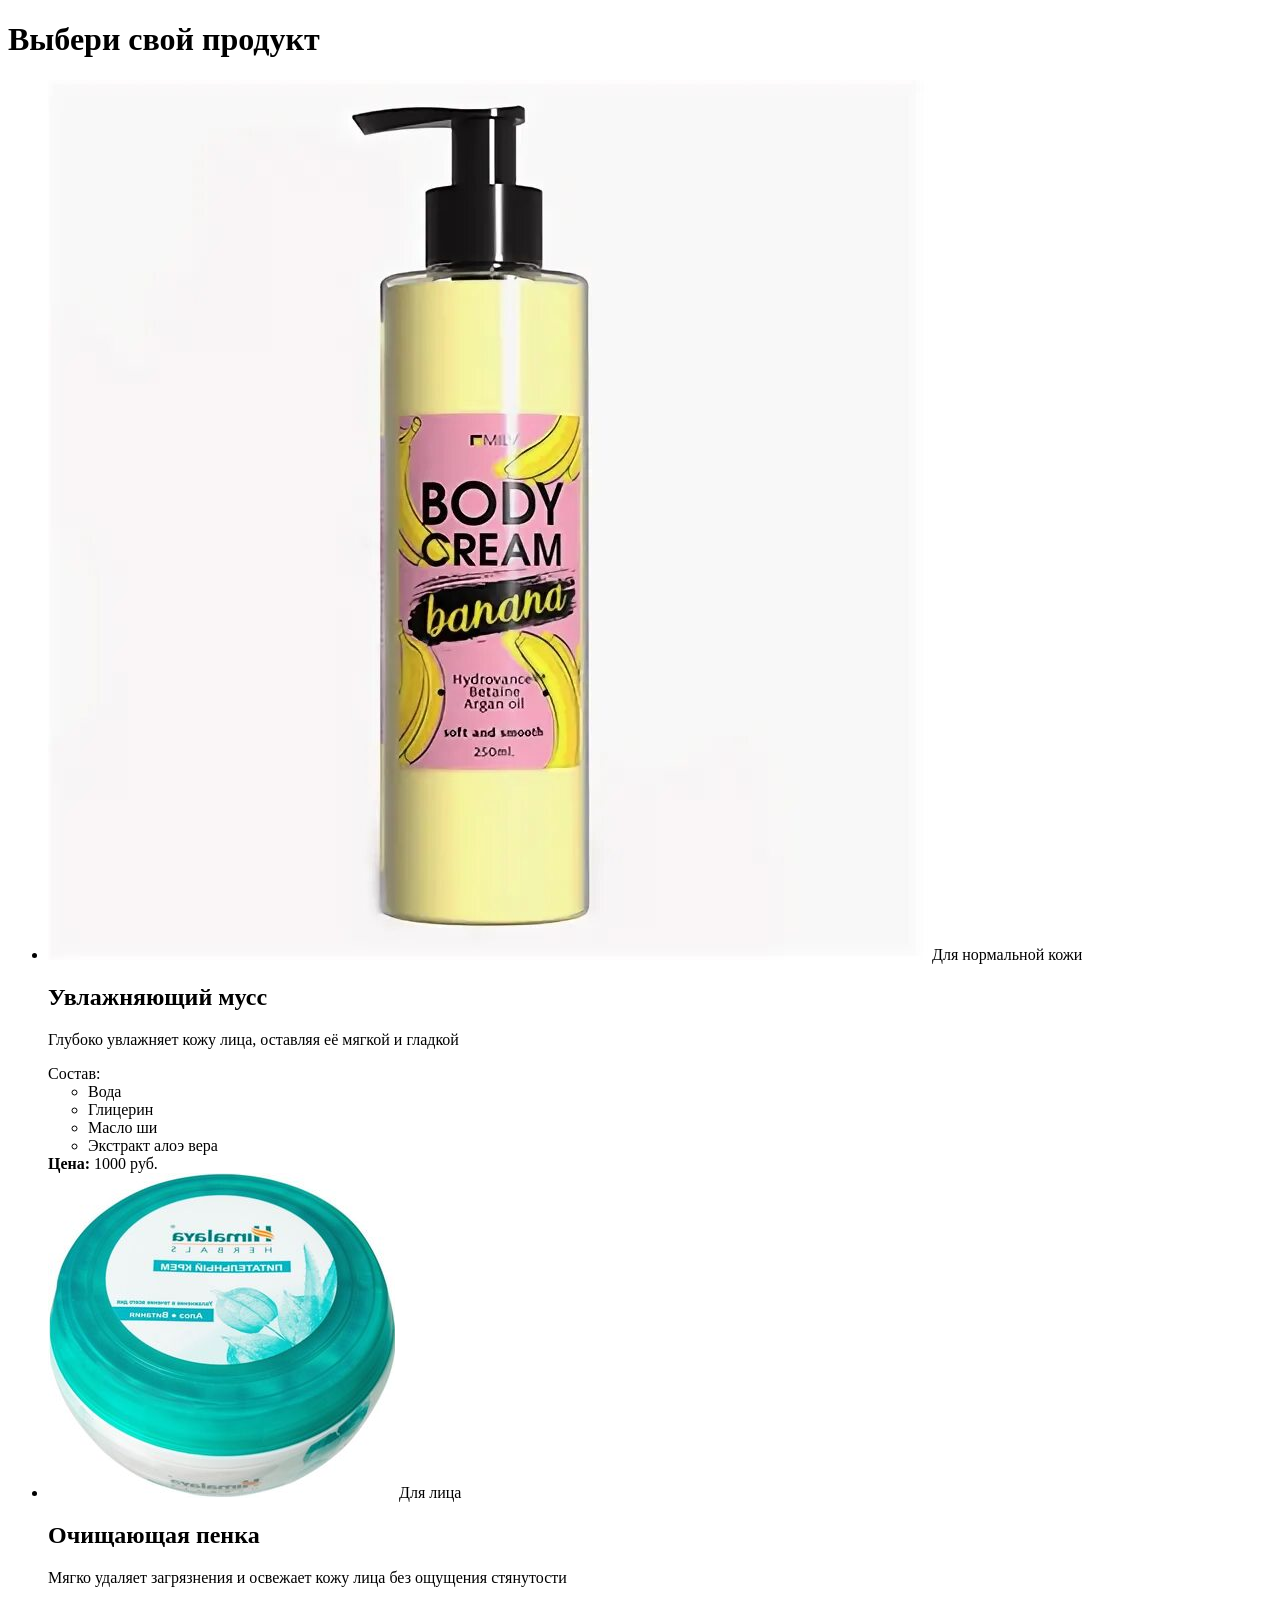
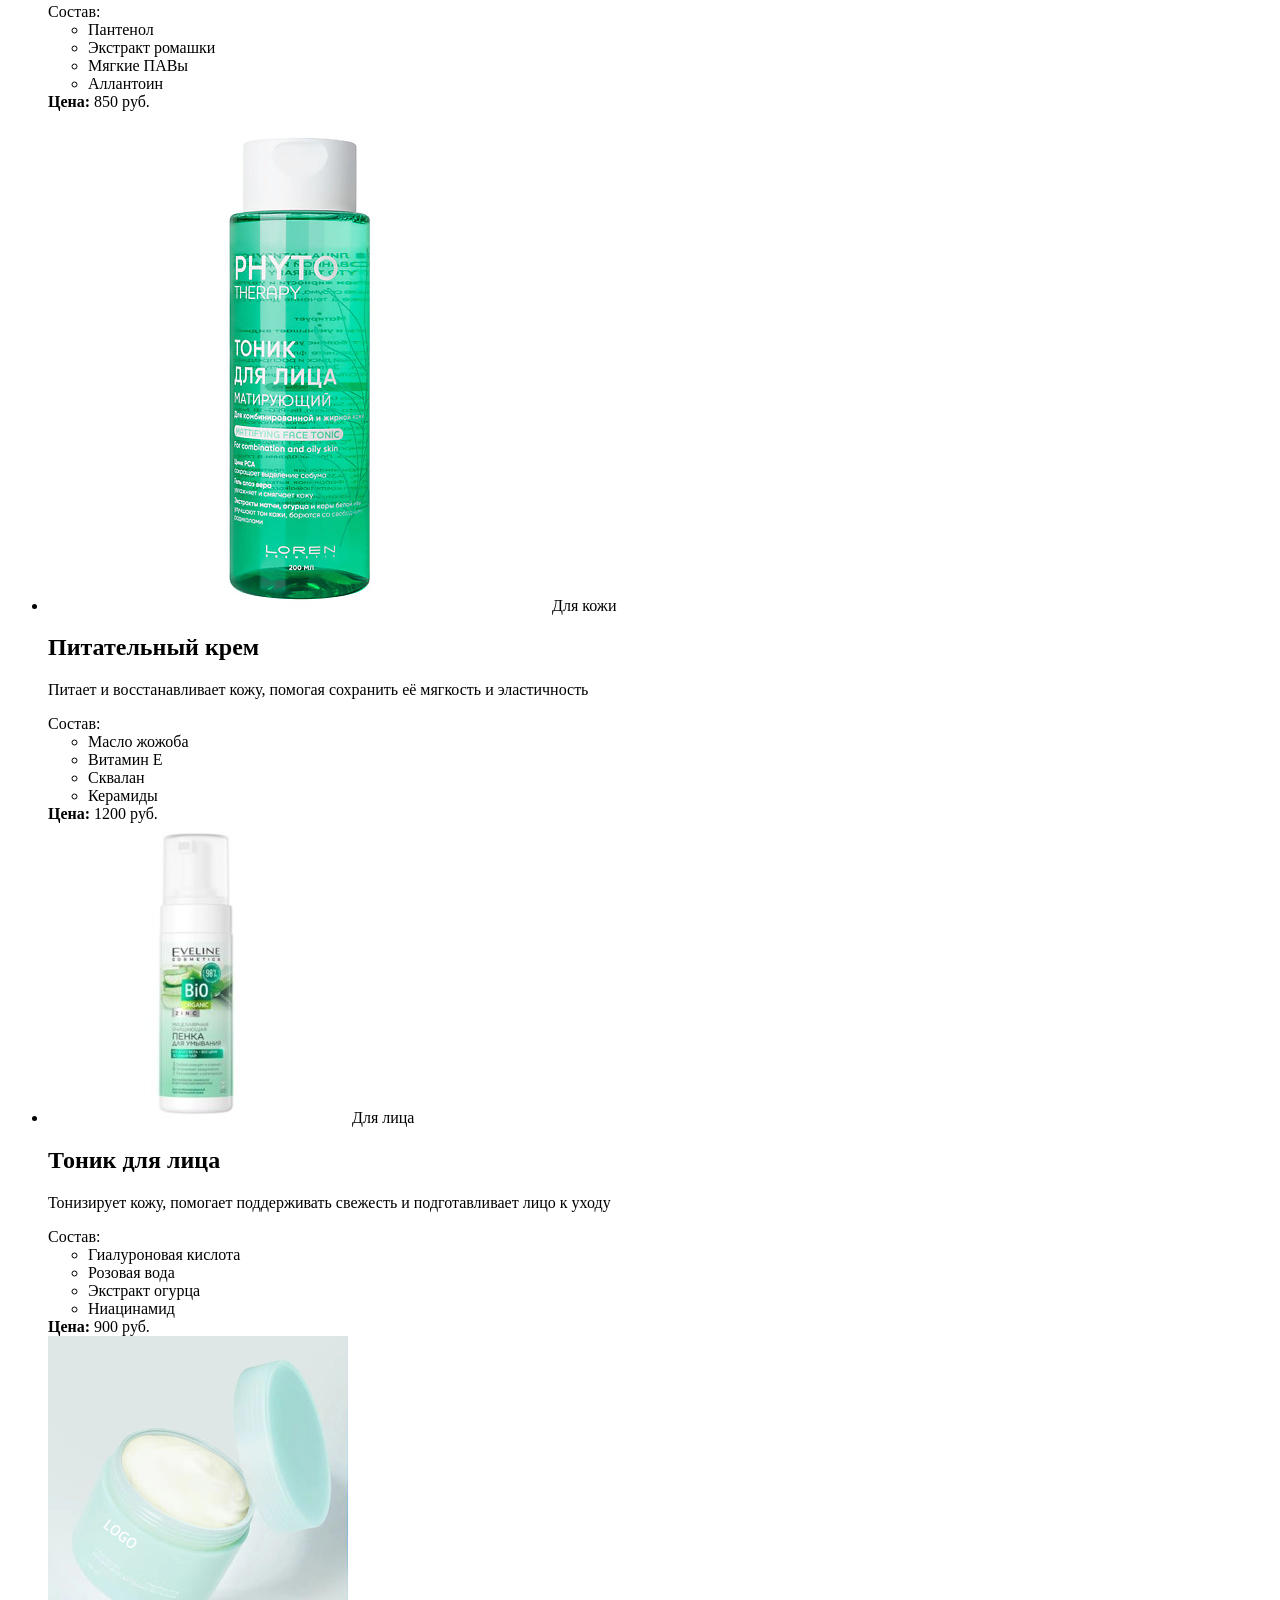
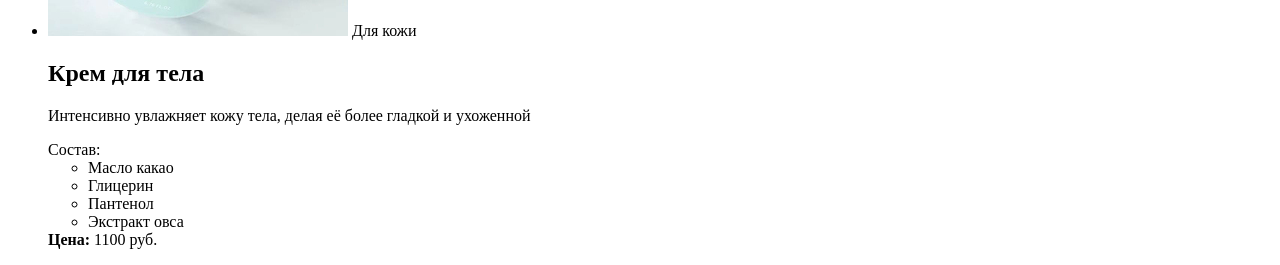
<file: feature/index.html>
<!DOCTYPE html>
<html lang="en">
<head>
    <meta charset="UTF-8">
    <meta name="viewport" content="width=device-width, initial-scale=1.0">
    <title>Document</title>
</head>
<body>

    <h1>Выбери свой продукт</h1>
    <ul>
        <li>
            <img src="images/i.jpg" alt="Товар Увлажняющий мусс" />
            <span>Для нормальной кожи</span>
            <h2>Увлажняющий мусс</h2>
            <p>Глубоко увлажняет кожу лица, оставляя её мягкой и гладкой</p>
            <span>Состав: </span>
            <ul>
                <li>Вода</li>
                <li>Глицерин</li>
                <li>Масло ши</li>
                <li>Экстракт алоэ вера</li>
            </ul>
            <b>Цена:</b>
            <span>1000 руб.</span>
        </li>

        <li>
            <img src="images/hffyh.jpg" alt="Товар Очищающая пенка" />
            <span>Для лица</span>
            <h2>Очищающая пенка</h2>
            <p>Мягко удаляет загрязнения и освежает кожу лица без ощущения стянутости</p>
            <span>Состав: </span>
            <ul>
                <li>Пантенол</li>
                <li>Экстракт ромашки</li>
                <li>Мягкие ПАВы</li>
                <li>Аллантоин</li>
            </ul>
            <b>Цена:</b>
            <span>850 руб.</span>
        </li>

        <li>
            <img src="images/hfhjjy.jpg" alt="Товар Питательный крем" />
            <span>Для кожи</span>
            <h2>Питательный крем</h2>
            <p>Питает и восстанавливает кожу, помогая сохранить её мягкость и эластичность</p>
            <span>Состав: </span>
            <ul>
                <li>Масло жожоба</li>
                <li>Витамин E</li>
                <li>Сквалан</li>
                <li>Керамиды</li>
            </ul>
            <b>Цена:</b>
            <span>1200 руб.</span>
        </li>

        <li>
            <img src="images/lyguj.jpg" alt="Товар Тоник для лица" />
            <span>Для лица</span>
            <h2>Тоник для лица</h2>
            <p>Тонизирует кожу, помогает поддерживать свежесть и подготавливает лицо к уходу</p>
            <span>Состав: </span>
            <ul>
                <li>Гиалуроновая кислота</li>
                <li>Розовая вода</li>
                <li>Экстракт огурца</li>
                <li>Ниацинамид</li>
            </ul>
            <b>Цена:</b>
            <span>900 руб.</span>
        </li>

        <li>
            <img src="images/muss..jpg" alt="Товар Крем для тела" />
            <span>Для кожи</span>
            <h2>Крем для тела</h2>
            <p>Интенсивно увлажняет кожу тела, делая её более гладкой и ухоженной</p>
            <span>Состав: </span>
            <ul>
                <li>Масло какао</li>
                <li>Глицерин</li>
                <li>Пантенол</li>
                <li>Экстракт овса</li>
            </ul>
            <b>Цена:</b>
            <span>1100 руб.</span>
        </li>
    </ul>

</body>
</html>
</file>
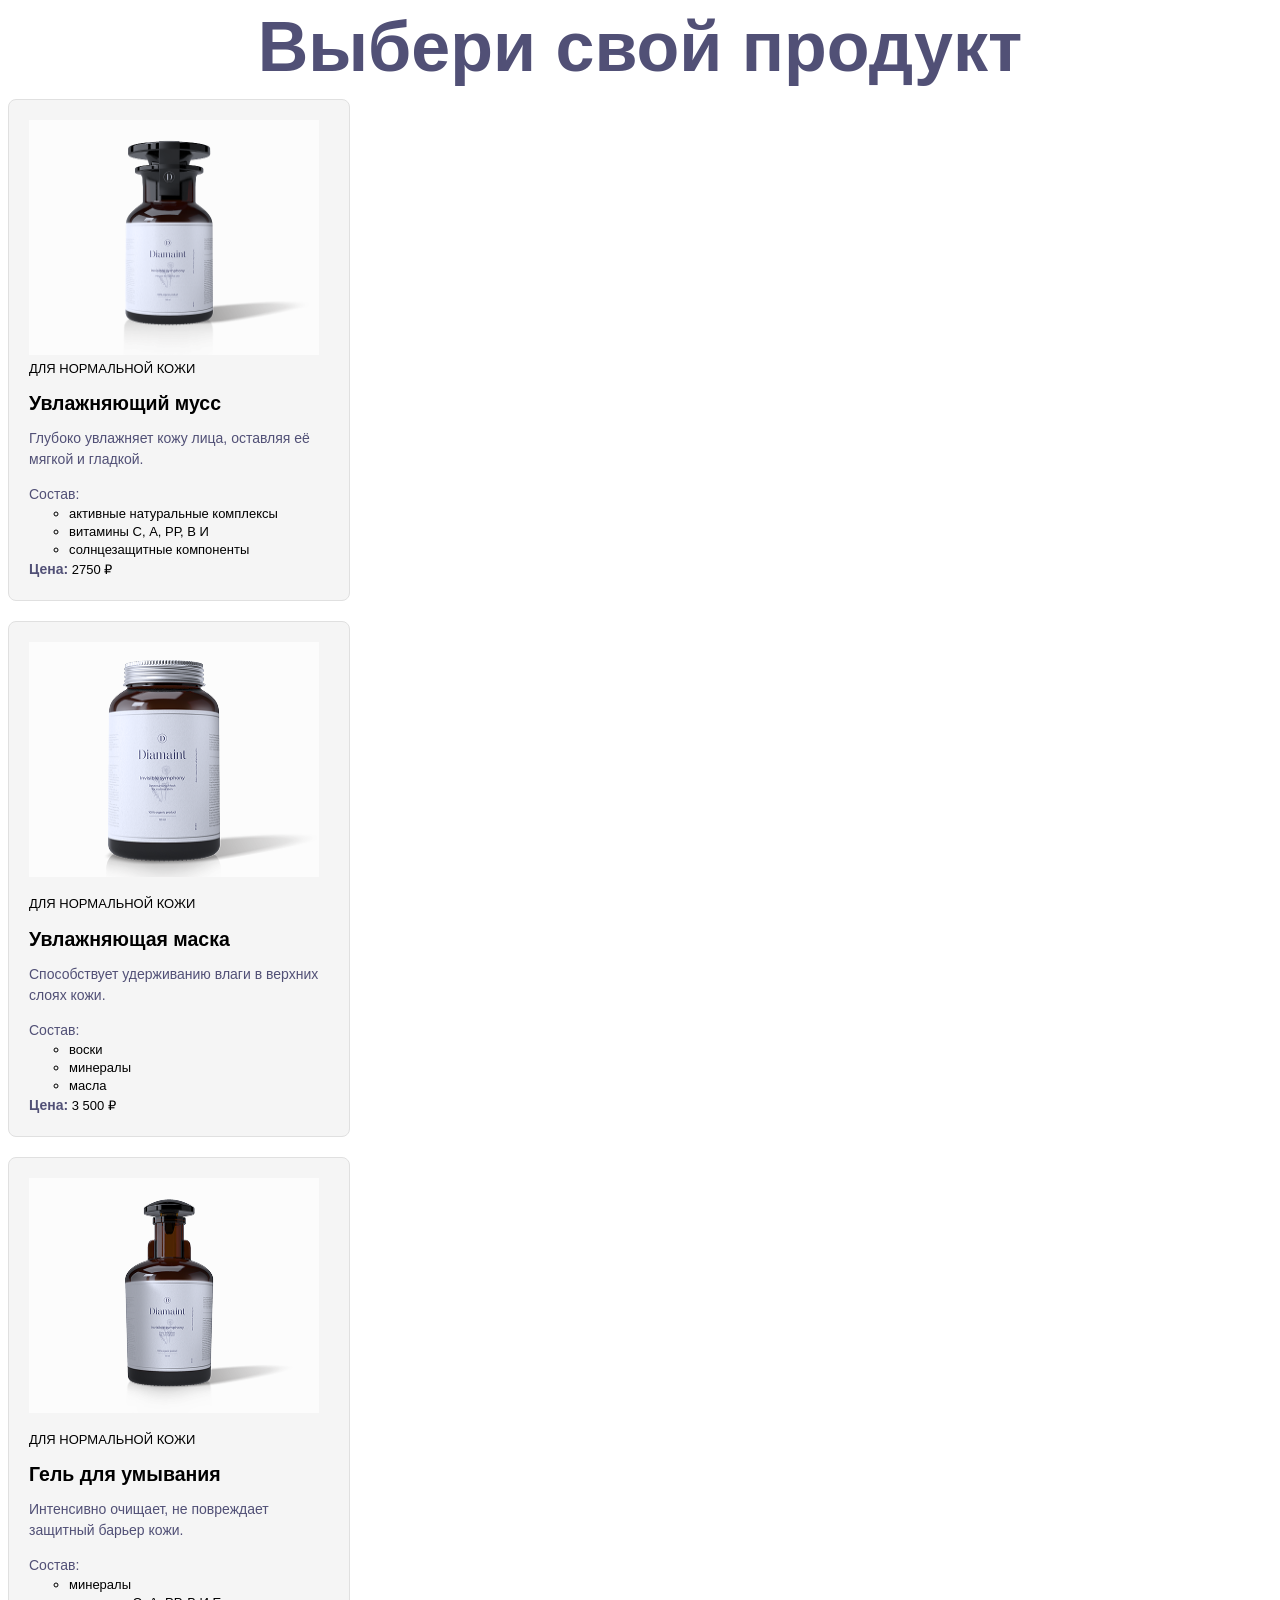
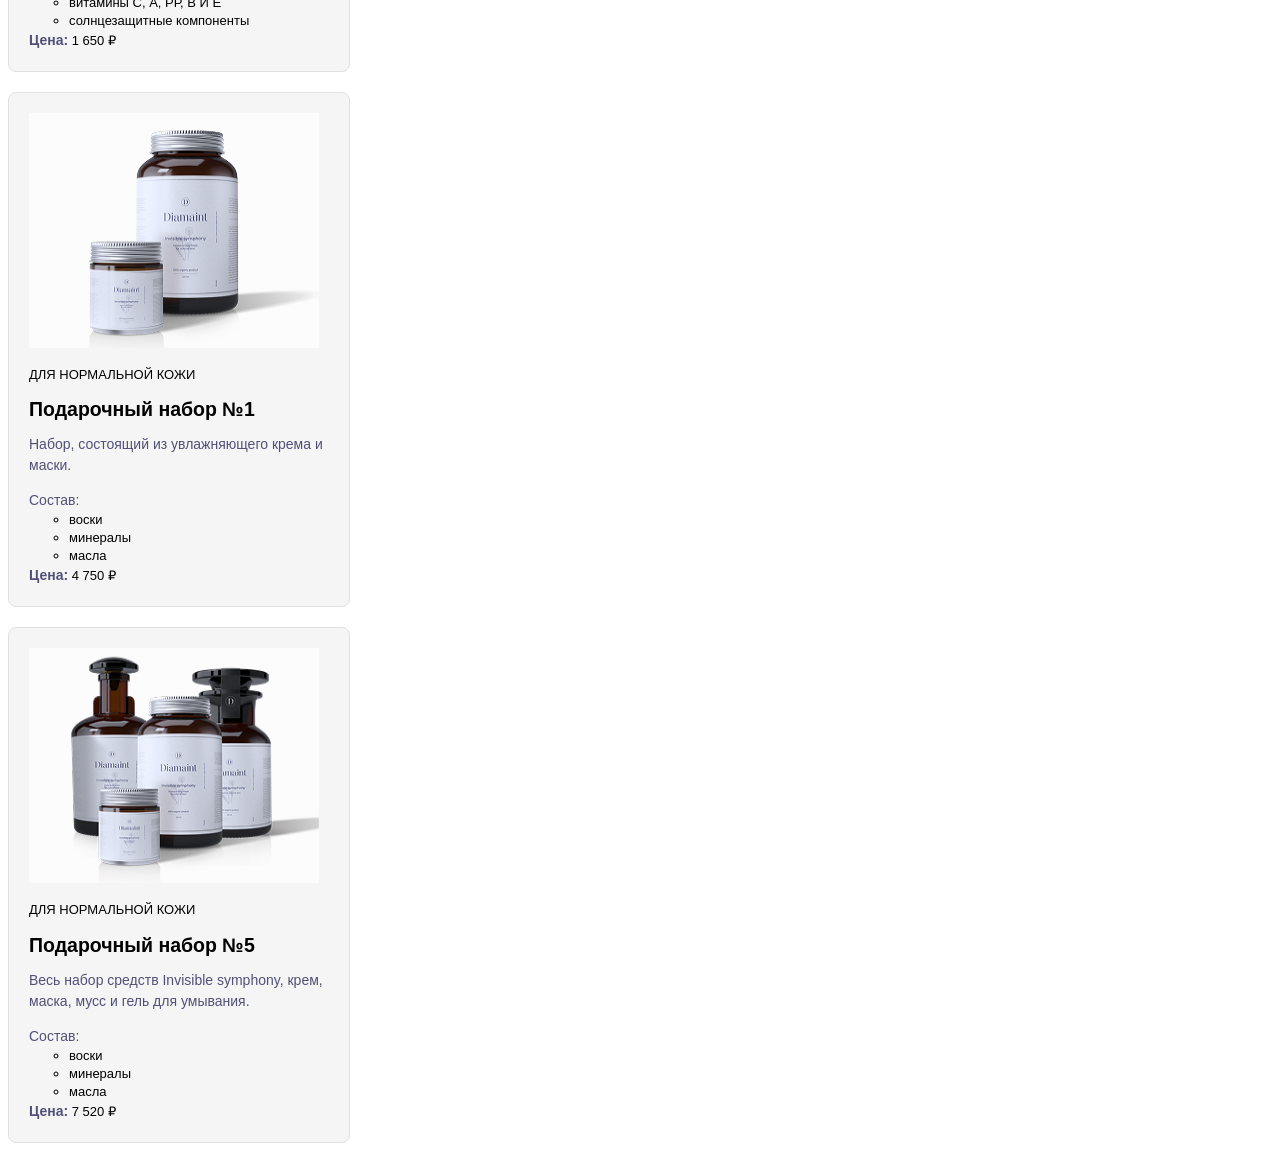
<file: furl/index.html>
<!DOCTYPE html>
<html lang="en">
<head>
  <meta charset="UTF-8">
  <meta name="viewport" content="width=device-width, initial-scale=1.0">
  <title>Document</title>
  <link rel="stylesheet" href="style.css">
</head>
<body>
  <h1 class="title">Выбери свой продукт</h1>

  <ul class="product-list">
    <li>
      <img src="images/Moisturizing_mousse.jpg" alt="Moisturizing_mousse" width="290" height="235"/>
      <span>ДЛЯ НОРМАЛЬНОЙ КОЖИ</span>
      <h2>Увлажняющий мусс</h2>
      <p class="main-text description">Глубоко увлажняет кожу лица, оставляя её мягкой и гладкой.</p>

      <span class="main-text compound">Состав:</span>

      <ul>
        <li>активные натуральные комплексы</li>
        <li>витамины С, А, РР, В И</li>
        <li>солнцезащитные компоненты</li>
        </ul>

      <b class="main-text price">Цена:</b>
      <span>2750 &#8381;</span>
    </li>
  </ul>
</body>
<ul class="product-list">
<li>
      <img src="images/moisturizing-mask.jpg" alt="Товар увлажняющая маска" width="290" height="235"/>
      <p>ДЛЯ НОРМАЛЬНОЙ КОЖИ</p>
      <h2>Увлажняющая маска</h2>
      <p class="main-text">Способствует удерживанию влаги в верхних слоях кожи.</p>
      <span class="main-text compound">Состав:</span>
      <ul>
        <li>воски</li>
        <li>минералы</li>
        <li>масла</li>
      </ul>
      <b class="main-text price">Цена:</b>
      <span>3 500 &#8381;</span>
    </li>
</ul>
<ul class="product-list">
    <li>
      <img src="images/facial-cleanser.jpg" alt="Товар гель для умывания" width="290" height="235"/>
      <p>ДЛЯ НОРМАЛЬНОЙ КОЖИ</p>
      <h2>Гель для умывания</h2>
      <p class="main-text">Интенсивно очищает, не повреждает защитный барьер кожи.</p>
      <span class="main-text compound">Состав:</span>
      <ul>
        <li>минералы</li>
        <li>витамины С, А, РР, В И Е</li>
        <li>солнцезащитные компоненты</li>
      </ul>
      <b class="main-text price">Цена:</b>
      <span>1 650 &#8381;</span>
    </li>
</ul>
<ul class="product-list">
    <li>
      <img src="images//gift-set-01.jpg" alt="Товар подарочный набор №1" width="290" height="235"/>
      <p>ДЛЯ НОРМАЛЬНОЙ КОЖИ</p>
      <h2>Подарочный набор №1</h2>
      <p class="main-text">Набор, состоящий из увлажняющего крема и маски.</p>
      <span class="main-text compound">Состав:</span>
      <ul>
        <li>воски</li>
        <li>минералы</li>
        <li>масла</li>
      </ul>
      <b class="main-text price">Цена:</b>
      <span>4 750 &#8381;</span>
    </li>
</ul>
<ul class="product-list">
    <li>
      <img src="images/gift-set-05.jpg" alt="Товар подарочный набор №5" width="290" height="235"/>
      <p>ДЛЯ НОРМАЛЬНОЙ КОЖИ</p>
      <h2>Подарочный набор №5</h2>
      <p class="main-text">Весь набор средств Invisible symphony, крем, маска, мусс и гель для умывания.</p>
      <span class="main-text compound">Состав:</span>
      <ul>
        <li>воски</li>
        <li>минералы</li>
        <li>масла</li>
      </ul>
      <b class="main-text price">Цена:</b>
      <span>7 520 &#8381;</span>
    </li>
  </ul>
</body>
</html>
</file>
<file: furl/style.css>
body {
  font-family: Arial, sans-serif;
  font-size: 13px;
  line-height: 18px;
}

.title {
 font-size: 70px;
 font-weight: 400px;
 line-height: 78px;
 margin: 0;
 text-align: center;
 color:#515076;
}

.product-list {
  list-style-type: none;
  padding: 20px;
  margin-bottom: 20px;
  background-color: #f5f5f5;
  border-radius: 8px;
  border: 1px solid #e0e0e0;
  max-width: 300px;
}

.main-text {
  color: #515076;
  font-size: 14px;
  line-height: 1.5;
}
</file>
